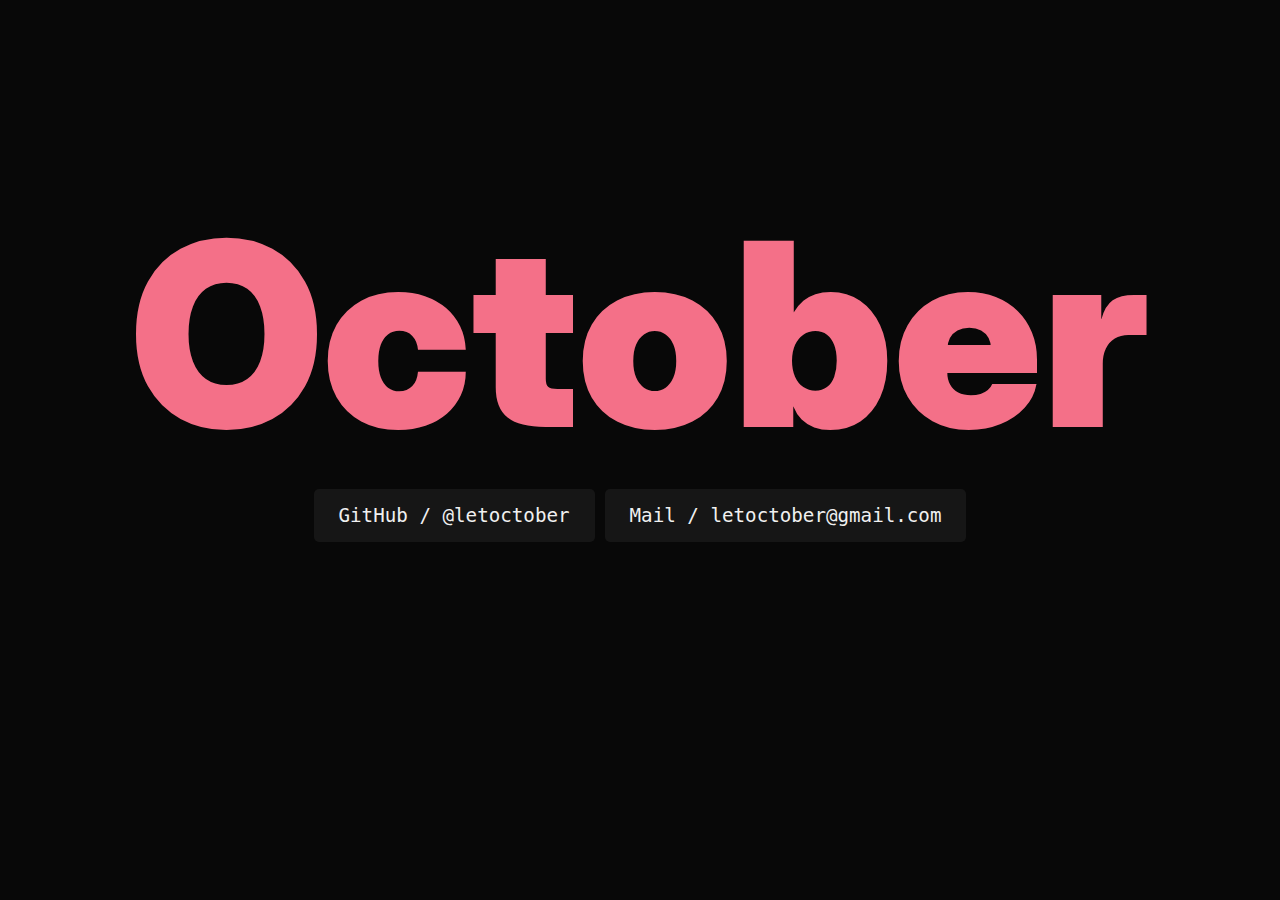
<file: index.html>
<!DOCTYPE html>
<html lang="en">
<head>
    <meta charset="UTF-8">
    <meta name="viewport" content="width=device-width, initial-scale=1.0">
    <meta name="description" content="Hey, I am October.">
    <meta name="keywords" content="letoctober, october">
    <meta name="author" content="October">
    <meta name="robots" content="index, follow"> 
    <link rel="stylesheet" href="style.css">
    <link rel="icon" type="image/x-icon" href="favicon.ico">
    <title>@letoctober</title>
</head>
<body>
    <div id="container">
        <p>October</p>
        <div>
            <span onclick="window.location.href = 'https://github.com/letoctober'">GitHub / @letoctober</span>
            <span onclick="window.location.href = 'mailto:letoctober@gmail.com'">Mail / letoctober@gmail.com</span>
        </div>
    </div>
</body>
</html>
</file>
<file: style.css>
@import url('https://fonts.googleapis.com/css2?family=Inter:ital,opsz,wght@0,14..32,100..900;1,14..32,100..900&family=Ubuntu+Mono:ital,wght@0,400;0,700;1,400;1,700&display=swap');
:root {
    --fadeblack: #080808;
    --darkgrey: #161616;
    --paperwhite: #f0f0f0;
    --accent: #f47088;
}
*{
    margin: 0px;
    padding: 0px;
    font-family: "Inter", sans-serif;
    color: var(--paperwhite);
}
html {
    scroll-behavior: smooth;
}
body {
    background-color: var(--fadeblack);
}
#container {
    width: 100%;
    min-height: 80vh;
    display: flex;
    flex-direction: column;
    align-items: center;
    justify-content: center;
}
#container p {
    font-size: 20vw;
    font-weight: 900;
    color: var(--accent);
}
#container div{
    display: flex;
    align-items: center;
    justify-content: center;
    width: fit-content;
    height: fit-content;
}
#container div span {
    margin: 0px 5px;
    padding: 15px 25px;
    width: fit-content;
    height: fit-content;
    border-radius: 5px;
    cursor: pointer;
    font-family: "Ubuntu Mono", monospace;
    font-size: 1.2rem;
    background-color: var(--darkgrey);
    color: var(--paperwhite);
}
@media (max-width: 600px) {
    #container  {
        height: 90vh;
        justify-content: space-evenly;
    }
    #container div {
        width: 100%;
        display: flex;
        flex-direction: column;
        align-items: center;
    }
    #container div span {
        margin: 5px 0px;
        width: 80%;
    }
}
</file>
